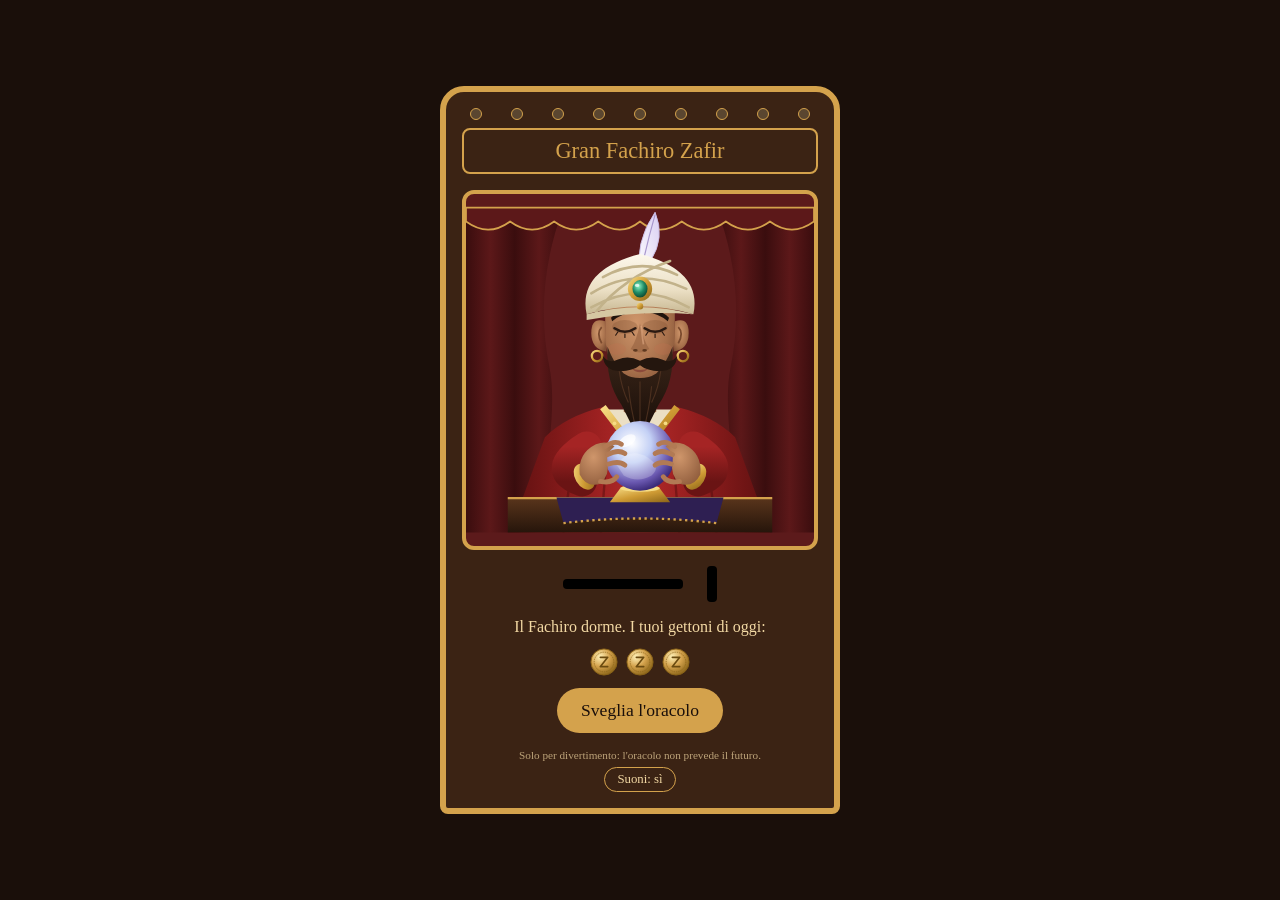
<file: index.html>
<!DOCTYPE html>
<html lang="it">
<head>
  <meta charset="utf-8">
  <meta name="viewport" content="width=device-width, initial-scale=1">
  <title>L'Oracolo – Gran Fachiro Zafir</title>
  <link rel="stylesheet" href="css/style.css">
  <script type="module" src="js/app.js"></script>
</head>
<body>
  <!-- Lo "sprite": disegni definiti una volta sola e riusati con <use> -->
  <svg class="sprite" aria-hidden="true">
    <defs>
      <radialGradient id="oro-gettone" cx="35%" cy="30%" r="75%">
        <stop offset="0%" stop-color="#fff1b8"/>
        <stop offset="50%" stop-color="#d4a24c"/>
        <stop offset="100%" stop-color="#8a6418"/>
      </radialGradient>
    </defs>

    <!-- Il gettone: moneta d'oro con la Z di Zafir -->
    <symbol id="gettone" viewBox="0 0 60 60">
      <circle cx="30" cy="30" r="28" fill="url(#oro-gettone)" stroke="#8a6418" stroke-width="2"/>
      <circle cx="30" cy="30" r="21" fill="none" stroke="#8a6418" stroke-width="1.5" stroke-dasharray="3 2"/>
      <path d="M22 20 H38 L22 40 H38" fill="none" stroke="#6b4b10" stroke-width="3.5" stroke-linecap="round" stroke-linejoin="round"/>
    </symbol>

    <!-- Il retro di tutte le carte -->
    <symbol id="retro-carta" viewBox="0 0 60 90">
      <rect x="1" y="1" width="58" height="88" rx="4" fill="#5c1a1b" stroke="#d4a24c" stroke-width="2"/>
      <rect x="6" y="6" width="48" height="78" rx="2" fill="none" stroke="#d4a24c" stroke-width="1"/>
      <path d="M30 14 L48 45 L30 76 L12 45 Z" fill="none" stroke="#d4a24c" stroke-width="1"/>
      <path d="M30 26 L41 45 L30 64 L19 45 Z" fill="none" stroke="#d4a24c" stroke-width="1"/>
      <circle cx="30" cy="45" r="4" fill="#d4a24c"/>
    </symbol>

    <!-- La cornice del fronte, uguale per tutte -->
    <symbol id="cornice-carta" viewBox="0 0 60 90">
      <rect x="1" y="1" width="58" height="88" rx="4" fill="#f3d9a4" stroke="#d4a24c" stroke-width="2"/>
      <rect x="5" y="5" width="50" height="80" rx="2" fill="none" stroke="currentColor" stroke-width="0.8"/>
      <line x1="10" y1="70" x2="50" y2="70" stroke="currentColor" stroke-width="0.8"/>
    </symbol>

    <!-- I sette simboli: disegnati con currentColor, il colore lo decide il CSS -->
    <symbol id="simbolo-sole" viewBox="0 0 60 90">
      <circle cx="30" cy="40" r="10" fill="currentColor"/>
      <path d="M30 24 V16 M30 56 V64 M14 40 H9 M46 40 H51 M19 29 L13 23 M41 29 L47 23 M19 51 L13 57 M41 51 L47 57" stroke="currentColor" stroke-width="2.5" stroke-linecap="round"/>
    </symbol>

    <symbol id="simbolo-stella" viewBox="0 0 60 90">
      <polygon points="30,24 34.1,34.3 45.2,35.1 36.7,42.2 39.4,52.9 30,47 20.6,52.9 23.3,42.2 14.8,35.1 25.9,34.3" fill="currentColor"/>
      <circle cx="14" cy="22" r="1.5" fill="currentColor"/>
      <circle cx="47" cy="58" r="1.5" fill="currentColor"/>
    </symbol>

    <symbol id="simbolo-chiave" viewBox="0 0 60 90">
      <g fill="none" stroke="currentColor" stroke-width="3" stroke-linecap="round">
        <circle cx="30" cy="24" r="8"/>
        <path d="M30 32 V62 M30 52 H38 M30 59 H36"/>
      </g>
    </symbol>

    <symbol id="simbolo-torre" viewBox="0 0 60 90">
      <g fill="none" stroke="currentColor" stroke-width="2.5" stroke-linejoin="round">
        <path d="M21 62 V30 H39 V62 Z"/>
        <path d="M19 30 V22 H23 V26 H28 V22 H32 V26 H37 V22 H41 V30"/>
        <path d="M27 62 V54 Q30 50 33 54 V62"/>
        <path d="M48 14 L41 28 H47 L39 42" stroke-linecap="round"/>
      </g>
    </symbol>

    <symbol id="simbolo-serpente" viewBox="0 0 60 90">
      <path d="M18 62 Q42 60 32 48 Q20 36 36 28 Q44 24 38 18" fill="none" stroke="currentColor" stroke-width="4" stroke-linecap="round"/>
      <circle cx="37" cy="17" r="3.5" fill="currentColor"/>
      <path d="M37 13.5 V10 M37 10 L35.5 8 M37 10 L38.5 8" stroke="currentColor" stroke-width="1.2" stroke-linecap="round"/>
    </symbol>

    <symbol id="simbolo-luna" viewBox="0 0 60 90">
      <path d="M38 22 A18 18 0 1 0 38 58 A22 22 0 0 1 38 22 Z" fill="currentColor"/>
      <circle cx="44" cy="30" r="1.5" fill="currentColor"/>
      <circle cx="47" cy="44" r="1" fill="currentColor"/>
    </symbol>

    <symbol id="simbolo-occhio" viewBox="0 0 60 90">
      <path d="M10 40 Q30 20 50 40 Q30 60 10 40 Z" fill="none" stroke="currentColor" stroke-width="2.5"/>
      <circle cx="30" cy="40" r="7" fill="none" stroke="currentColor" stroke-width="2"/>
      <circle cx="30" cy="40" r="3" fill="currentColor"/>
      <path d="M30 22 V16 M20 25 L17 20 M40 25 L43 20" stroke="currentColor" stroke-width="2" stroke-linecap="round"/>
    </symbol>
  </svg>

  <main class="cabina">
    <div class="lampadine" aria-hidden="true">
      <span class="lampadina" style="--i: 0"></span>
      <span class="lampadina" style="--i: 1"></span>
      <span class="lampadina" style="--i: 2"></span>
      <span class="lampadina" style="--i: 3"></span>
      <span class="lampadina" style="--i: 4"></span>
      <span class="lampadina" style="--i: 5"></span>
      <span class="lampadina" style="--i: 6"></span>
      <span class="lampadina" style="--i: 7"></span>
      <span class="lampadina" style="--i: 8"></span>
    </div>
    <div class="insegna">Gran Fachiro Zafir</div>
    <div class="vetrina">
      <svg class="fachiro" viewBox="0 0 300 280" role="img" aria-label="Il Gran Fachiro Zafir con la sfera di cristallo">
        <defs>
          <!-- Sfumature: danno volume e luce alle forme -->
          <radialGradient id="g-pelle" cx="45%" cy="38%" r="70%">
            <stop offset="0%" stop-color="#cf966b"/>
            <stop offset="65%" stop-color="#a8714c"/>
            <stop offset="100%" stop-color="#7f5034"/>
          </radialGradient>
          <radialGradient id="g-mano" cx="40%" cy="35%" r="75%">
            <stop offset="0%" stop-color="#cf966b"/>
            <stop offset="100%" stop-color="#8f5c3c"/>
          </radialGradient>
          <linearGradient id="g-mantello" x1="0" y1="0" x2="1" y2="0">
            <stop offset="0%" stop-color="#5e1010"/>
            <stop offset="35%" stop-color="#9e2121"/>
            <stop offset="50%" stop-color="#b32b2b"/>
            <stop offset="65%" stop-color="#9e2121"/>
            <stop offset="100%" stop-color="#5e1010"/>
          </linearGradient>
          <linearGradient id="g-manica" x1="0" y1="0" x2="0" y2="1">
            <stop offset="0%" stop-color="#a52424"/>
            <stop offset="100%" stop-color="#6a1414"/>
          </linearGradient>
          <linearGradient id="g-turbante" x1="0" y1="0" x2="0" y2="1">
            <stop offset="0%" stop-color="#fdf8ec"/>
            <stop offset="60%" stop-color="#ebdfc4"/>
            <stop offset="100%" stop-color="#c7b791"/>
          </linearGradient>
          <linearGradient id="g-oro" x1="0" y1="0" x2="1" y2="1">
            <stop offset="0%" stop-color="#f7dc84"/>
            <stop offset="50%" stop-color="#cf9b34"/>
            <stop offset="100%" stop-color="#8a6418"/>
          </linearGradient>
          <radialGradient id="g-gemma" cx="40%" cy="35%" r="70%">
            <stop offset="0%" stop-color="#8ff5c8"/>
            <stop offset="55%" stop-color="#1f8a63"/>
            <stop offset="100%" stop-color="#0b4430"/>
          </radialGradient>
          <linearGradient id="g-barba" x1="0" y1="0" x2="0" y2="1">
            <stop offset="0%" stop-color="#3b2619"/>
            <stop offset="100%" stop-color="#160c07"/>
          </linearGradient>
          <linearGradient id="g-tenda" x1="0" y1="0" x2="1" y2="0">
            <stop offset="0%" stop-color="#3a0d0e"/>
            <stop offset="25%" stop-color="#5c1819"/>
            <stop offset="50%" stop-color="#3a0d0e"/>
            <stop offset="75%" stop-color="#5c1819"/>
            <stop offset="100%" stop-color="#3a0d0e"/>
          </linearGradient>
          <linearGradient id="g-legno" x1="0" y1="0" x2="0" y2="1">
            <stop offset="0%" stop-color="#5a351c"/>
            <stop offset="100%" stop-color="#26150b"/>
          </linearGradient>
          <linearGradient id="g-piuma" x1="0" y1="1" x2="1" y2="0">
            <stop offset="0%" stop-color="#ffffff"/>
            <stop offset="100%" stop-color="#d9cdf2"/>
          </linearGradient>
          <radialGradient id="luce-sfera" cx="38%" cy="32%" r="70%">
            <stop offset="0%" stop-color="#ffffff"/>
            <stop offset="40%" stop-color="#c3d0f5"/>
            <stop offset="80%" stop-color="#6a58b0"/>
            <stop offset="100%" stop-color="#3a2a78"/>
          </radialGradient>
        </defs>

        <!-- 1. Tende di velluto e mantovana -->
        <g id="tende">
          <path d="M0 0 H84 Q58 70 72 138 Q80 176 60 280 H0 Z" fill="url(#g-tenda)"/>
          <path d="M300 0 H216 Q242 70 228 138 Q220 176 240 280 H300 Z" fill="url(#g-tenda)"/>
          <path d="M0 0 H300 V12 Q281 26 262 12 Q243 26 224 12 Q205 26 186 12 Q167 26 150 12 Q133 26 114 12 Q95 26 76 12 Q57 26 38 12 Q19 26 0 12 Z" fill="#5c1819" stroke="#d4a24c" stroke-width="1.5"/>
        </g>

        <!-- La persona: tutto ciò che "respira" -->
        <g id="persona">
          <!-- 2. Il mantello, la tunica e il colletto d'oro -->
          <g id="busto">
            <path d="M38 280 L68 198 Q86 180 118 172 L150 190 L182 172 Q214 180 232 198 L262 280 Z" fill="url(#g-mantello)"/>
            <path d="M94 204 Q88 244 84 280 M206 204 Q212 244 216 280 M120 230 Q118 256 116 280 M180 230 Q182 256 184 280" fill="none" stroke="#4a0c0c" stroke-width="2" opacity="0.45"/>
            <path d="M122 174 L150 210 L178 174 Z" fill="#ebdfc4"/>
            <path d="M118 172 L150 214 L182 172" fill="none" stroke="url(#g-oro)" stroke-width="6" stroke-linejoin="round"/>
            <g fill="#f7dc84">
              <circle cx="128" cy="186" r="1.6"/><circle cx="136" cy="197" r="1.6"/><circle cx="143" cy="206" r="1.6"/>
              <circle cx="172" cy="186" r="1.6"/><circle cx="164" cy="197" r="1.6"/><circle cx="157" cy="206" r="1.6"/>
            </g>
          </g>

          <!-- 3. Le maniche e i polsini d'oro -->
          <g id="braccia">
            <path d="M104 206 Q72 226 100 236" fill="none" stroke="url(#g-manica)" stroke-width="26" stroke-linecap="round"/>
            <path d="M196 206 Q228 226 200 236" fill="none" stroke="url(#g-manica)" stroke-width="26" stroke-linecap="round"/>
            <ellipse cx="102" cy="232" rx="8" ry="12" fill="url(#g-oro)" transform="rotate(-30 102 232)"/>
            <ellipse cx="198" cy="232" rx="8" ry="12" fill="url(#g-oro)" transform="rotate(30 198 232)"/>
          </g>

          <!-- 4. Il collo -->
          <path d="M136 146 L136 176 Q150 184 164 176 L164 146 Z" fill="#94603f"/>
          <path d="M136 150 Q150 162 164 150 L164 158 Q150 168 136 158 Z" fill="#6e4429" opacity="0.5"/>

          <!-- Il capo: testa e turbante si inclinano insieme -->
          <g id="capo">
            <g id="testa">
              <!-- Orecchie e orecchini -->
              <path d="M120 98 Q108 94 108 108 Q108 122 121 124 Z" fill="url(#g-pelle)"/>
              <path d="M117 103 Q112 108 117 117" fill="none" stroke="#7a4a2e" stroke-width="1.5"/>
              <path d="M180 98 Q192 94 192 108 Q192 122 179 124 Z" fill="url(#g-pelle)"/>
              <path d="M183 103 Q188 108 183 117" fill="none" stroke="#7a4a2e" stroke-width="1.5"/>
              <circle cx="113" cy="128" r="4.5" fill="none" stroke="url(#g-oro)" stroke-width="2"/>
              <circle cx="187" cy="128" r="4.5" fill="none" stroke="url(#g-oro)" stroke-width="2"/>

              <!-- Il volto, con zigomi e ombre degli occhi -->
              <path d="M120 84 Q120 68 150 66 Q180 68 180 84 L180 112 Q178 140 162 152 Q150 158 138 152 Q122 140 120 112 Z" fill="url(#g-pelle)"/>
              <ellipse cx="130" cy="122" rx="8" ry="5" fill="#c0704f" opacity="0.3"/>
              <ellipse cx="170" cy="122" rx="8" ry="5" fill="#c0704f" opacity="0.3"/>
              <ellipse cx="137" cy="103" rx="11" ry="6" fill="#6e4429" opacity="0.25"/>
              <ellipse cx="163" cy="103" rx="11" ry="6" fill="#6e4429" opacity="0.25"/>

              <!-- Sopracciglia folte -->
              <path d="M125 95 Q135 85 147 91 Q137 89 126 98 Z" fill="#1f130c"/>
              <path d="M175 95 Q165 85 153 91 Q163 89 174 98 Z" fill="#1f130c"/>

              <!-- Occhi chiusi: visibili quando l'oracolo dorme -->
              <g id="occhi-chiusi" fill="none" stroke="#2b1a12" stroke-width="2.2" stroke-linecap="round">
                <path d="M128 104 Q137 110 146 104"/>
                <path d="M154 104 Q163 110 172 104"/>
                <path d="M131 107 L129 110 M137 109 L137 112 M143 107 L145 110 M157 107 L155 110 M163 109 L163 112 M169 107 L171 110" stroke-width="1"/>
              </g>

              <!-- Occhi aperti: visibili quando l'oracolo è sveglio -->
              <g id="occhi-aperti">
                <path d="M128 104 Q137 96 146 104 Q137 110 128 104 Z" fill="#fbf3e4"/>
                <path d="M154 104 Q163 96 172 104 Q163 110 154 104 Z" fill="#fbf3e4"/>
                <circle cx="137" cy="103.5" r="3.6" fill="#5a3416"/>
                <circle cx="163" cy="103.5" r="3.6" fill="#5a3416"/>
                <circle class="pupilla" cx="137" cy="103.5" r="1.8" fill="#120a06"/>
                <circle class="pupilla" cx="163" cy="103.5" r="1.8" fill="#120a06"/>
                <circle cx="138.3" cy="102.3" r="0.9" fill="#ffffff"/>
                <circle cx="164.3" cy="102.3" r="0.9" fill="#ffffff"/>
                <path d="M127 104 Q137 94 147 104 M153 104 Q163 94 173 104" fill="none" stroke="#1f130c" stroke-width="1.8" stroke-linecap="round"/>
              </g>

              <!-- Naso, con luce sul dorso e narici -->
              <path d="M150 100 Q147 115 142 122 Q150 128 158 122 Q153 115 150 100 Z" fill="#8f5c3c" opacity="0.55"/>
              <path d="M151 102 Q152 112 153 118" fill="none" stroke="#e0a982" stroke-width="1.5" opacity="0.6"/>
              <ellipse cx="146" cy="123" rx="2" ry="1.2" fill="#5e3920"/>
              <ellipse cx="154" cy="123" rx="2" ry="1.2" fill="#5e3920"/>

              <!-- Labbra, sotto i baffi -->
              <path d="M142 138 Q150 142 158 138 Q150 146 142 138 Z" fill="#8c4a3a"/>

              <!-- Barba a punta, con qualche ciocca -->
              <path id="barba" d="M122 120 Q120 150 134 170 Q144 190 150 202 Q156 190 166 170 Q180 150 178 120 Q172 136 164 143 Q158 147 150 147 Q142 147 136 143 Q128 136 122 120 Z" fill="url(#g-barba)"/>
              <path d="M140 154 Q142 174 147 192 M160 154 Q158 174 153 192 M150 150 V198 M132 140 Q134 156 140 168 M168 140 Q166 156 160 168" fill="none" stroke="#5a3a26" stroke-width="1" opacity="0.7"/>

              <!-- Baffi arricciati -->
              <path id="baffi" d="M150 132 Q140 127 131 131 Q123 135 118 128 Q119 141 133 141 Q144 141 150 136 Q156 141 167 141 Q181 141 182 128 Q177 135 169 131 Q160 127 150 132 Z" fill="#24160e"/>
            </g>

            <!-- 5. Il turbante avvolto, con piuma e gemma -->
            <g id="turbante">
              <path d="M150 60 Q145 30 163 4 Q172 26 159 46 Q155 54 150 60 Z" fill="url(#g-piuma)" stroke="#cbbde6" stroke-width="0.8"/>
              <path d="M150 60 Q155 34 163 6" fill="none" stroke="#a796cc" stroke-width="1"/>
              <path d="M104 92 Q96 54 150 40 Q204 54 196 92 Q150 78 104 92 Z" fill="url(#g-turbante)"/>
              <path d="M108 86 Q150 62 192 86 M108 74 Q146 50 190 70 M118 60 Q150 42 182 58 M112 90 Q136 60 176 46" fill="none" stroke="#c2b28a" stroke-width="2.2" stroke-linecap="round"/>
              <path d="M104 92 Q150 80 196 92 Q150 88 104 97 Z" fill="#d6c7a2"/>
              <circle cx="150" cy="70" r="10.5" fill="url(#g-oro)"/>
              <ellipse id="gemma" cx="150" cy="70" rx="6.5" ry="7.5" fill="url(#g-gemma)"/>
              <ellipse cx="147.5" cy="67" rx="2" ry="1.4" fill="#ffffff" opacity="0.75"/>
              <circle cx="150" cy="85" r="2.8" fill="url(#g-oro)"/>
            </g>
          </g>
        </g>

        <!-- 6. L'alone della sfera (acceso dal CSS) -->
        <circle id="alone-sfera" cx="150" cy="214" r="48" fill="#d4a24c"/>

        <!-- 7. Il tavolino con il drappo -->
        <g id="tavolo">
          <rect x="36" y="250" width="228" height="30" fill="url(#g-legno)"/>
          <line x1="36" y1="250.5" x2="264" y2="250.5" stroke="#d4a24c" stroke-width="2"/>
          <path d="M78 250 H222 L216 272 Q150 264 84 272 Z" fill="#2e1f52"/>
          <path d="M84 272 Q150 264 216 272" fill="none" stroke="#d4a24c" stroke-width="2" stroke-dasharray="2 3"/>
        </g>

        <!-- 8. La sfera di cristallo, con nebbia, riflesso e piedistallo -->
        <path d="M124 254 L133 242 H167 L176 254 Z" fill="url(#g-oro)"/>
        <ellipse cx="150" cy="242" rx="17" ry="3" fill="#f7dc84"/>
        <circle id="sfera" cx="150" cy="214" r="30" fill="url(#luce-sfera)"/>
        <path d="M130 222 Q140 206 156 215 Q169 223 160 231 Q148 238 136 231 Z" fill="#ffffff" opacity="0.22"/>
        <ellipse cx="139" cy="201" rx="8" ry="4.5" fill="#ffffff" opacity="0.7" transform="rotate(-30 139 201)"/>

        <!-- 9. Le mani, con le dita appoggiate alla sfera -->
        <g id="mani">
          <g class="mano" id="mano-sinistra">
            <path d="M98 230 Q96 212 112 204 Q122 200 128 206 Q120 212 122 220 Q124 230 116 238 Q104 242 98 230 Z" fill="url(#g-mano)"/>
            <path d="M120 206 Q128 200 134 204 M122 213 Q131 208 137 212 M123 221 Q132 218 137 222 M116 236 Q126 238 130 232" fill="none" stroke="#b27a54" stroke-width="4.2" stroke-linecap="round"/>
          </g>
          <g class="mano" id="mano-destra">
            <path d="M202 230 Q204 212 188 204 Q178 200 172 206 Q180 212 178 220 Q176 230 184 238 Q196 242 202 230 Z" fill="url(#g-mano)"/>
            <path d="M180 206 Q172 200 166 204 M178 213 Q169 208 163 212 M177 221 Q168 218 163 222 M184 236 Q174 238 170 232" fill="none" stroke="#b27a54" stroke-width="4.2" stroke-linecap="round"/>
          </g>
        </g>
      </svg>

    </div>
    <div class="fessure">
      <div class="fessura-biglietto"></div>
      <div class="fessura-gettone"></div>
    </div>

    <!-- Una schermata per ogni stato: se ne vede una sola alla volta -->
    <section class="schermata" data-stato="dormiente">
      <p>Il Fachiro dorme. I tuoi gettoni di oggi:</p>
      <p class="riga-gettoni" id="riga-gettoni"></p>
      <button class="pulsante" id="sveglia">Sveglia l'oracolo</button>
    </section>

    <section class="schermata" data-stato="esaurito" hidden>
      <p>L'oracolo riposa. Torna domani, viandante: a mezzanotte avrai 3 gettoni nuovi.</p>
    </section>

    <section class="schermata" data-stato="gettone" hidden>
      <p>Il Fachiro apre gli occhi. Trascina il gettone nella fessura, oppure toccalo.</p>
      <button class="gettone" id="inserisci" aria-label="Inserisci il gettone">
        <svg viewBox="0 0 60 60" aria-hidden="true"><use href="#gettone"/></svg>
      </button>
    </section>

    <section class="schermata" data-stato="nome" hidden>
      <form id="modulo-nome">
        <label for="campo-nome">Chi osa interrogare il Fachiro?</label>
        <input id="campo-nome" maxlength="20" autocomplete="off" placeholder="Il tuo nome">
        <button class="pulsante">Ecco il mio nome</button>
      </form>
    </section>

    <section class="schermata" data-stato="domanda" hidden>
      <form id="modulo-domanda">
        <label for="campo-domanda"><span id="nome-domanda"></span>, poni la tua domanda.</label>
        <textarea id="campo-domanda" rows="3" maxlength="200"></textarea>
        <p class="avviso" id="avviso-domanda"></p>
        <button class="pulsante">Consegna la domanda</button>
      </form>
    </section>

    <section class="schermata" data-stato="carta" hidden>
      <p>Il destino ti offre tre carte. Scegline una.</p>
      <div class="carte" id="carte"></div>
    </section>

    <section class="schermata" data-stato="rito" hidden>
      <p>Il Fachiro posa le mani sulla sfera...</p>
    </section>

    <section class="schermata" data-stato="biglietto" hidden>
      <!-- Il bigliettino esce da qui: la parte di sopra fa da fessura -->
      <div class="uscita-biglietto">
        <canvas id="biglietto" aria-label="Il bigliettino con la tua profezia"></canvas>
      </div>
      <p class="sr-only" id="testo-profezia" aria-live="polite"></p>
      <div class="azioni-biglietto">
        <button class="pulsante" id="condividi">Condividi</button>
        <button class="pulsante secondario" id="ancora">Un'altra profezia</button>
      </div>
    </section>

    <div class="piede">
      <p class="nota-legale">Solo per divertimento: l'oracolo non prevede il futuro.</p>
      <button class="interruttore-audio" id="interruttore-audio" aria-pressed="true">Suoni: sì</button>
    </div>
  </main>
</body>
</html>
</file>
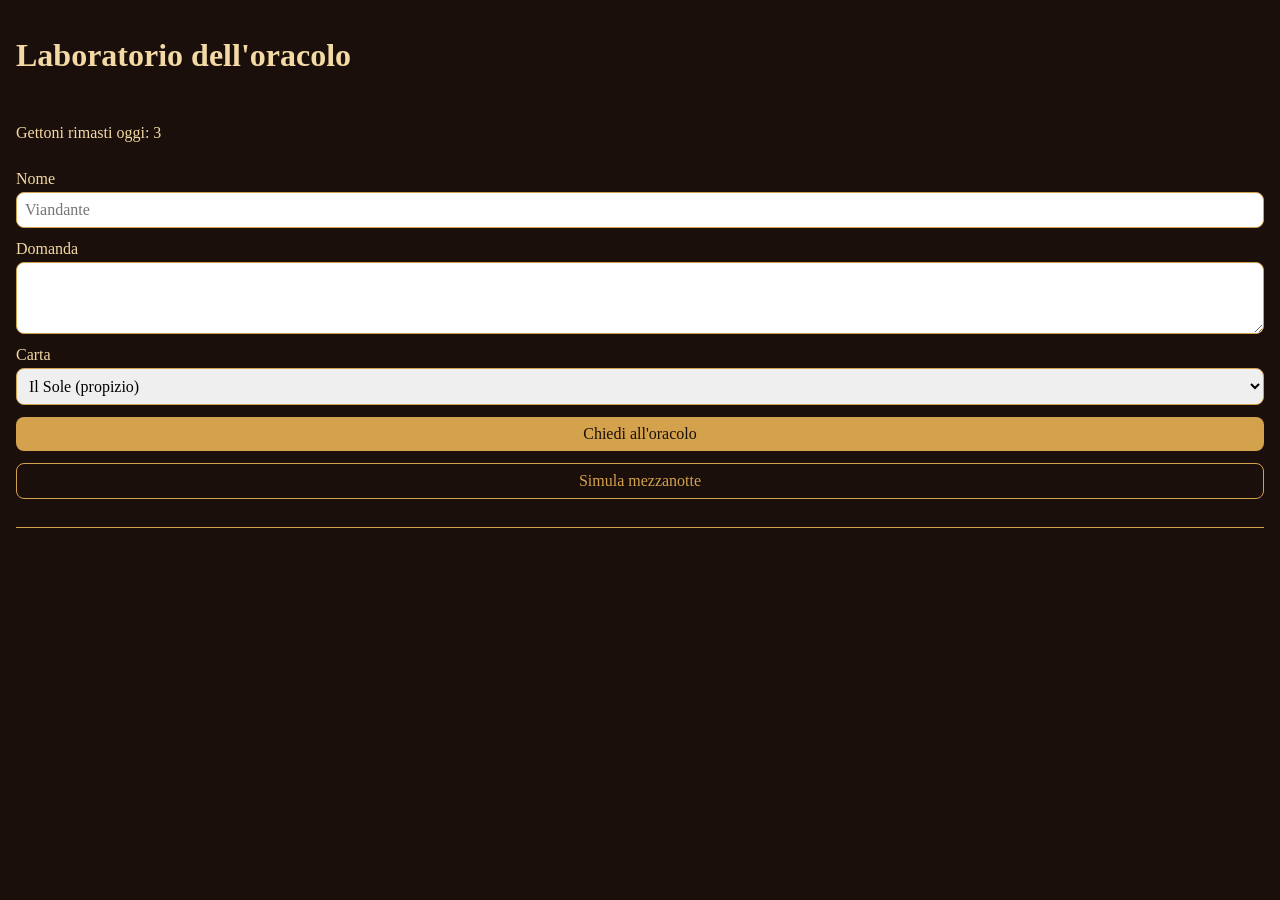
<file: prova.html>
<!DOCTYPE html>
<html lang="it">
<head>
  <meta charset="utf-8">
  <meta name="viewport" content="width=device-width, initial-scale=1">
  <title>Laboratorio dell'oracolo</title>
  <link rel="stylesheet" href="css/prova.css">
  <script type="module" src="js/prova.js"></script>
</head>
<body>
  <h1>Laboratorio dell'oracolo</h1>
  <p id="gettoni"></p>
  <label>Nome <input id="nome" placeholder="Viandante"></label>
  <label>Domanda <textarea id="domanda" rows="3"></textarea></label>
  <label>Carta <select id="carta"></select></label>
  <button id="chiedi">Chiedi all'oracolo</button>
  <button id="mezzanotte" class="secondario">Simula mezzanotte</button>
  <pre id="esito"></pre>
</body>
</html>
</file>
<file: css/style.css>
:root {
  --legno: #3b2314;
  --legno-scuro: #1a0f0a;
  --oro: #d4a24c;
  --avorio: #f3d9a4;
  --velluto: #5c1a1b;
}
* { box-sizing: border-box; }
body {
  margin: 0;
  min-height: 100vh;
  background: var(--legno-scuro);
  color: var(--avorio);
  font-family: Georgia, serif;
  display: flex;
  justify-content: center;
  align-items: center;
}
.cabina {
  width: 90%;
  max-width: 400px;
  background: var(--legno);
  border: 6px solid var(--oro);
  border-radius: 24px 24px 8px 8px;
  padding: 16px;
  display: flex;
  flex-direction: column;
  align-items: center;
  gap: 16px;
}
.insegna {
  width: 100%;
  text-align: center;
  font-size: 1.4rem;
  color: var(--oro);
  border: 2px solid var(--oro);
  border-radius: 8px;
  padding: 8px;
}
.vetrina {
  width: 100%;
  height: 40vh;
  background: var(--velluto);
  border: 4px solid var(--oro);
  border-radius: 12px;
  display: flex;
  justify-content: center;
  align-items: flex-end;
}
.fachiro {
  width: 100%;
  height: 100%;
}
.fessure { display: flex; gap: 24px; align-items: center; }
.fessura-biglietto { width: 120px; height: 10px; background: black; border-radius: 4px; }
.fessura-gettone { width: 10px; height: 36px; background: black; border-radius: 4px; }
.pulsante {
  font-family: inherit;
  font-size: 1.1rem;
  padding: 12px 24px;
  background: var(--oro);
  color: var(--legno-scuro);
  border: none;
  border-radius: 999px;
}
.pulsante:active { transform: scale(0.96); }
.vetrina { transition: box-shadow 0.8s; }
.cabina.sveglio .vetrina { box-shadow: 0 0 40px var(--oro); }
/* === Fase 3: le schermate del gioco === */
.schermata {
  width: 100%;
  display: flex;
  flex-direction: column;
  align-items: center;
  gap: 12px;
  text-align: center;
}

/* display:flex vincerebbe su hidden: lo ribadiamo noi */
.schermata[hidden] { display: none; }

.schermata p { margin: 0; }

.schermata form {
  width: 100%;
  display: flex;
  flex-direction: column;
  align-items: center;
  gap: 12px;
}

.schermata input,
.schermata textarea {
  width: 100%;
  font: inherit;
  padding: 10px;
  border: 2px solid var(--oro);
  border-radius: 8px;
  background: var(--avorio);
  color: var(--legno-scuro);
}

.avviso {
  min-height: 1.2em;
  color: var(--oro);
  font-style: italic;
}

/* Le tre carte: un bottone che contiene un SVG */
.carte { display: flex; gap: 12px; justify-content: center; }

.carta {
  width: 80px;
  height: 120px;
  padding: 0;
  background: none;
  border: none;
}

/* Durante il rito la vetrina brilla di più */
.cabina[data-stato="rito"] .vetrina { box-shadow: 0 0 80px var(--oro); }

.nota-legale {
  margin: 0;
  font-size: 0.7rem;
  opacity: 0.7;
  text-align: center;
}

/* === Fase 4: il fachiro in SVG === */
/* Occhi: chiusi quando dorme, aperti quando è sveglio */
#occhi-aperti { display: none; }
.cabina.sveglio #occhi-aperti { display: inline; }
.cabina.sveglio #occhi-chiusi { display: none; }

/* L'alone della sfera: spento, acceso da sveglio, forte durante il rito */
#alone-sfera { opacity: 0; transition: opacity 0.8s; }
.cabina.sveglio #alone-sfera { opacity: 0.25; }
.cabina[data-stato="rito"] #alone-sfera { opacity: 0.6; }

/* === Fase 4: carte e gettone === */
/* Lo sprite non si vede: contiene solo i disegni da riusare.
   Niente display:none, altrimenti alcune sfumature smettono di funzionare */
.sprite { position: absolute; width: 0; height: 0; overflow: hidden; }

/* Il colore dei simboli dipende dal tono della carta (currentColor) */
[data-tono="propizio"]   { color: #9a6b12; }
[data-tono="ammonitore"] { color: #8e1c1c; }
[data-tono="enigmatico"] { color: #4b3a8c; }

/* Le monete dei gettoni rimasti */
.riga-gettoni { display: flex; gap: 8px; justify-content: center; min-height: 28px; }
.riga-gettoni svg { width: 28px; height: 28px; }

/* Il gettone da toccare */
.gettone { width: 76px; height: 76px; padding: 0; background: none; border: none; border-radius: 50%; }
.gettone svg { width: 100%; height: 100%; display: block; }
.gettone:active { transform: scale(0.94); }


/* =====================================================
   FASE 5 – Lezione 10: le animazioni CSS
   ===================================================== */

/* --- 0. La regola d'oro per animare pezzi di SVG ---
   Senza queste due righe un pezzo SVG ruoterebbe o si allargherebbe
   attorno all'angolo in alto a sinistra del disegno, non attorno a sé */
#persona, #capo, .mano {
  transform-box: fill-box;
}

/* --- 1. Il respiro: sempre, lento e profondo --- */
@keyframes respiro {
  from { transform: scaleY(1); }
  to   { transform: scaleY(1.02); }
}

#persona {
  transform-origin: 50% 100%;            /* il punto fermo è in basso al centro */
  animation: respiro 2.5s ease-in-out infinite alternate;
}

/* --- 2. Il capo si inclina mentre ascolta la domanda --- */
#capo {
  transform-origin: 50% 100%;            /* ruota attorno al collo */
  transition: transform 0.8s ease-in-out;
}

.cabina[data-stato="domanda"] #capo { transform: rotate(-6deg); }
.cabina[data-stato="carta"] #capo   { transform: rotate(4deg); }

/* --- 3. Le lampadine sopra l'insegna --- */
.lampadine {
  width: 100%;
  display: flex;
  justify-content: space-between;
  padding: 0 8px;
  margin-bottom: -8px;
}

.lampadina {
  width: 12px;
  height: 12px;
  border-radius: 50%;
  background: #5a4630;                   /* spenta */
  border: 1px solid var(--oro);
}

@keyframes accendi {
  to {
    background: #ffe9a8;
    box-shadow: 0 0 10px #ffd36b;
  }
}

@keyframes rincorsa {
  0%, 100% { background: #ffe9a8; box-shadow: 0 0 10px #ffd36b; }
  50%      { background: #5a4630; box-shadow: none; }
}

/* Da sveglio: si accendono una dopo l'altra e restano accese */
.cabina.sveglio .lampadina {
  animation: accendi 0.3s forwards;
  animation-delay: calc(var(--i) * 0.1s);
}

/* Durante il rito: luci che si rincorrono */
.cabina[data-stato="rito"] .lampadina {
  animation: rincorsa 0.9s infinite;
  animation-delay: calc(var(--i) * 0.1s);
}

/* --- 4. Le mani girano sopra la sfera durante il rito --- */
@keyframes giro-mano {
  0%   { transform: translate(0, 0); }
  25%  { transform: translate(4px, -5px); }
  50%  { transform: translate(0, -9px); }
  75%  { transform: translate(-4px, -5px); }
  100% { transform: translate(0, 0); }
}

.cabina[data-stato="rito"] .mano {
  animation: giro-mano 1.2s ease-in-out infinite;
}

/* la mano destra gira in senso opposto */
.cabina[data-stato="rito"] #mano-destra {
  animation-direction: reverse;
}

/* --- 5. La sfera pulsa: piano quando ascolta, forte nel rito --- */
@keyframes pulsa {
  from { opacity: 0.25; }
  to   { opacity: 0.8; }
}

.cabina[data-stato="domanda"] #alone-sfera,
.cabina[data-stato="carta"] #alone-sfera {
  animation: pulsa 2s ease-in-out infinite alternate;
}

.cabina[data-stato="rito"] #alone-sfera {
  animation: pulsa 0.6s ease-in-out infinite alternate;
}

/* --- 6. Il tremolio della cabina all'inizio del rito --- */
@keyframes trema {
  0%, 100% { transform: translate(0, 0); }
  25%      { transform: translate(-2px, 1px); }
  75%      { transform: translate(2px, -1px); }
}

.cabina[data-stato="rito"] {
  animation: trema 0.12s linear 8;       /* 8 scosse, circa un secondo */
  animation-delay: 1.2s;
}

/* --- 7. Le carte si girano in 3D --- */
.carta { perspective: 600px; }           /* la "distanza dell'occhio": dà profondità */

.carta-interno {
  position: relative;
  width: 100%;
  height: 100%;
  transform-style: preserve-3d;          /* le due facce vivono nello spazio 3D */
  transition: transform 0.7s ease-in-out;
}

.carta.girata .carta-interno { transform: rotateY(180deg); }

.faccia {
  position: absolute;
  inset: 0;                              /* occupa tutta la carta */
  backface-visibility: hidden;           /* di spalle non si vede */
}

.faccia svg { width: 100%; height: 100%; display: block; }

.faccia-fronte { transform: rotateY(180deg); }   /* parte già girata di spalle */

/* Le carte non scelte si ritirano */
.carta { transition: opacity 0.6s, transform 0.6s; }
.carte.scelta .carta:not(.girata) {
  opacity: 0.25;
  transform: translateY(10px) scale(0.92);
}

/* --- 8. Rispetto per chi preferisce meno movimento ---
   Se nelle impostazioni del telefono è attivo "Riduci movimento",
   animazioni e transizioni diventano istantanee */
@media (prefers-reduced-motion: reduce) {
  *, *::before, *::after {
    animation-duration: 0.01s !important;
    animation-iteration-count: 1 !important;
    transition-duration: 0.01s !important;
  }
}

/* =====================================================
   FASE 5 – Lezione 11: il gettone da trascinare
   ===================================================== */
.gettone {
  position: relative;
  z-index: 10;                 /* mentre lo trascini passa sopra a tutto */
  touch-action: none;          /* il dito trascina il gettone, non scorre la pagina */
  cursor: grab;
}

.gettone.in-mano {
  cursor: grabbing;
  filter: drop-shadow(0 8px 6px rgba(0, 0, 0, 0.5));   /* ombra: il gettone è "sollevato" */
}

.fessura-gettone { transition: box-shadow 0.2s; }
.fessura-gettone.pronta { box-shadow: 0 0 14px #ffd36b; }   /* "lascialo qui!" */

/* =====================================================
   FASE 6 e 7: il bigliettino e i suoni
   ===================================================== */

/* La "fessura" da cui esce il bigliettino: ciò che sta sopra il bordo non si vede */
.uscita-biglietto {
  width: 100%;
  overflow: hidden;
  border-top: 6px solid black;
  border-radius: 4px;
}

#biglietto {
  display: block;
  width: 100%;
  height: auto;
  box-shadow: 0 6px 12px rgba(0, 0, 0, 0.4);
}

.azioni-biglietto { display: flex; gap: 12px; flex-wrap: wrap; justify-content: center; }

.pulsante.secondario {
  background: transparent;
  color: var(--oro);
  border: 2px solid var(--oro);
}

/* Testo letto dai lettori vocali ma invisibile sullo schermo */
.sr-only {
  position: absolute;
  width: 1px;
  height: 1px;
  overflow: hidden;
  clip-path: inset(50%);
  white-space: nowrap;
}

.piede {
  width: 100%;
  display: flex;
  flex-direction: column;
  align-items: center;
  gap: 6px;
}

.interruttore-audio {
  font: inherit;
  font-size: 0.8rem;
  padding: 4px 12px;
  background: transparent;
  color: var(--avorio);
  border: 1px solid var(--oro);
  border-radius: 999px;
}
</file>
<file: css/prova.css>
body {
  margin: 0;
  padding: 16px;
  background: #1a0f0a;
  color: #f3d9a4;
  font-family: Georgia, serif;
  display: flex;
  flex-direction: column;
  gap: 12px;
}
label { display: flex; flex-direction: column; gap: 4px; }
input, textarea, select, button { font: inherit; padding: 8px; border-radius: 8px; border: 1px solid #d4a24c; }
button { background: #d4a24c; color: #1a0f0a; border: none; }
pre { white-space: pre-wrap; font-family: inherit; border-top: 1px solid #d4a24c; padding-top: 12px; }

.secondario { background: transparent; color: #d4a24c; border: 1px solid #d4a24c; }
</file>
